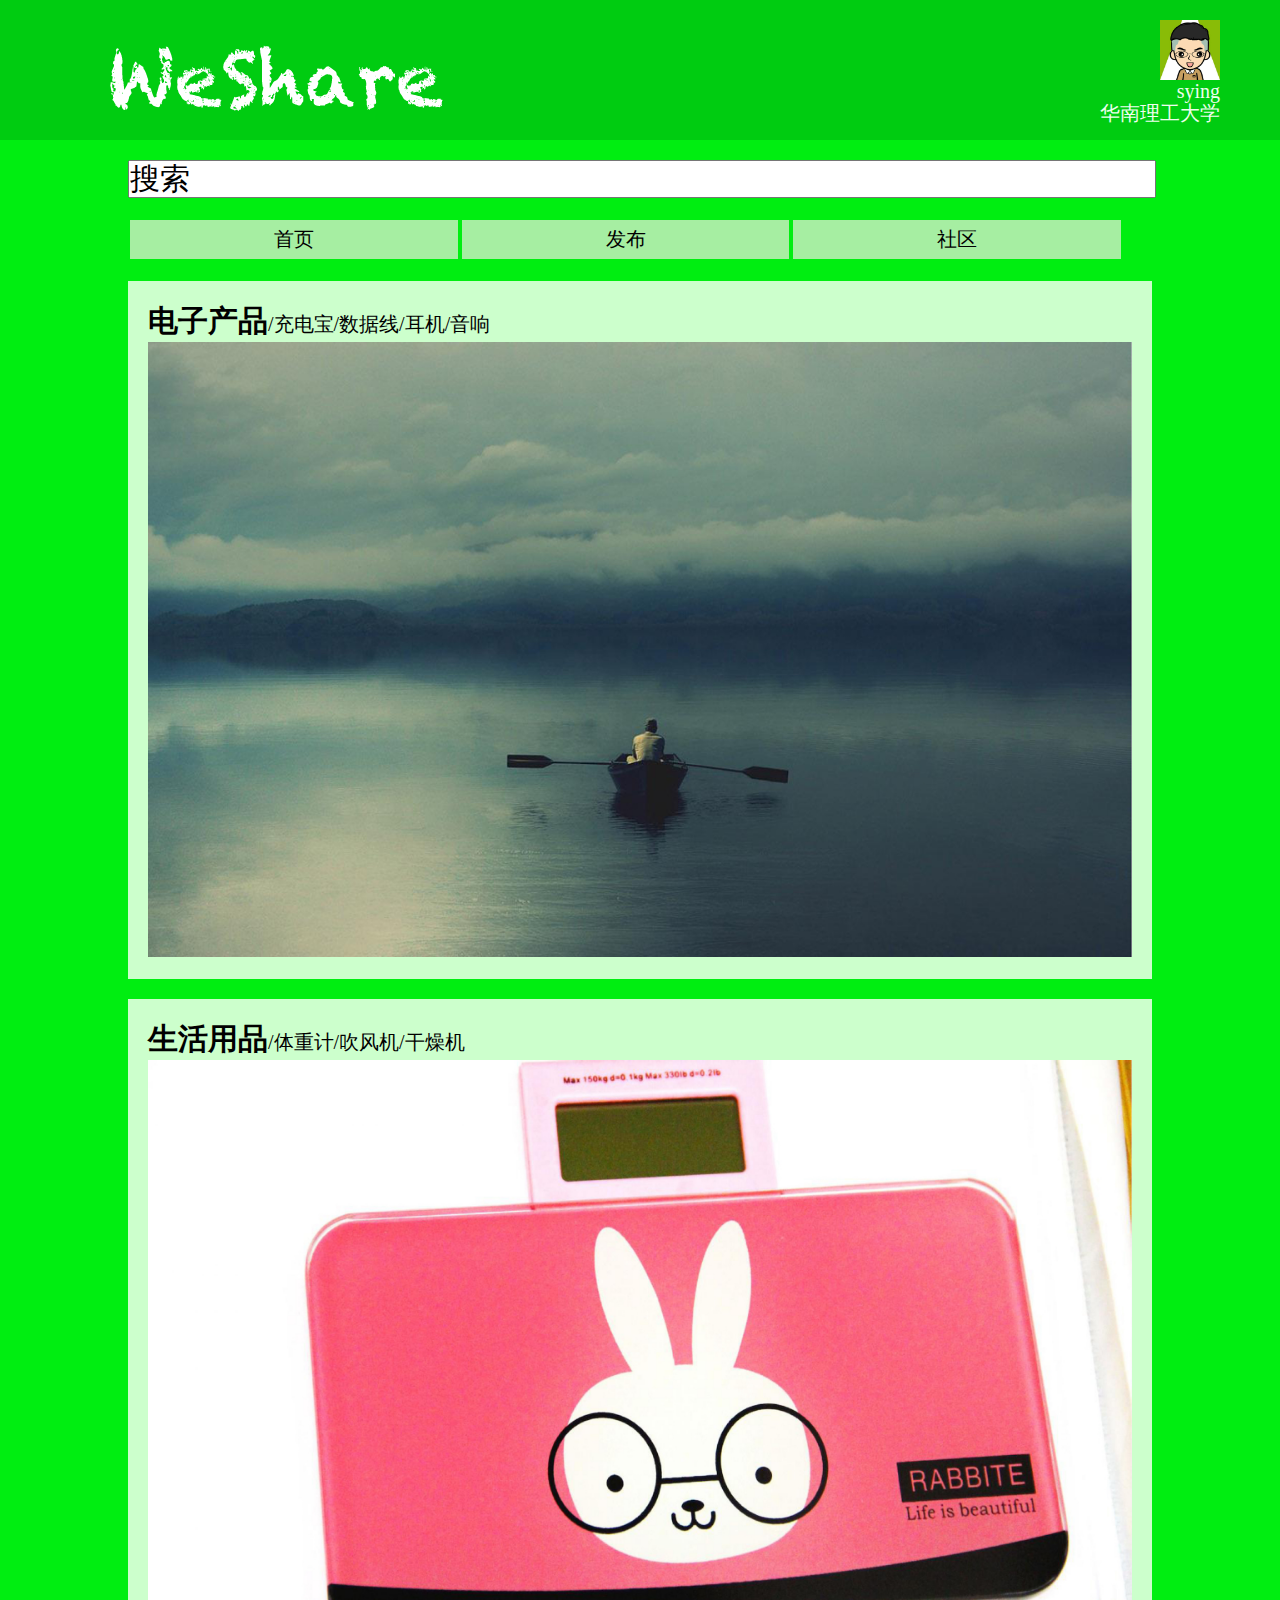
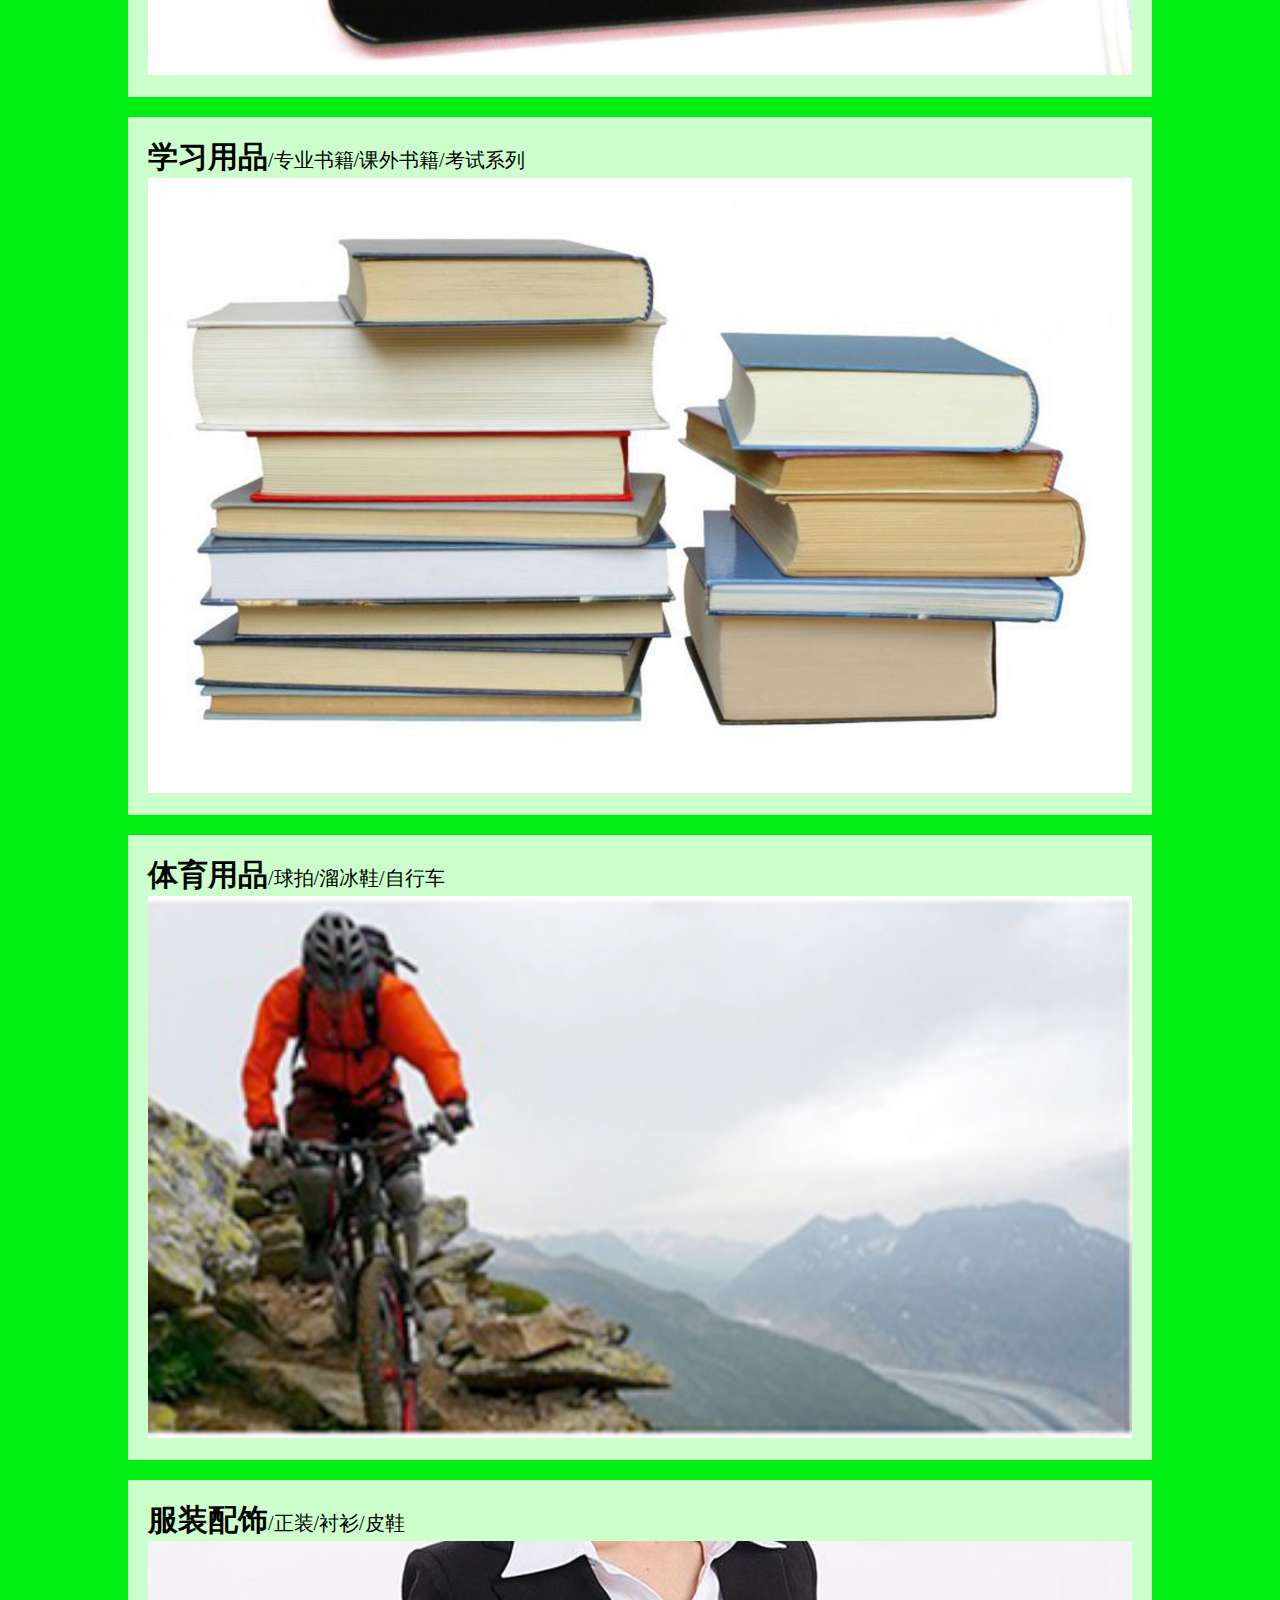
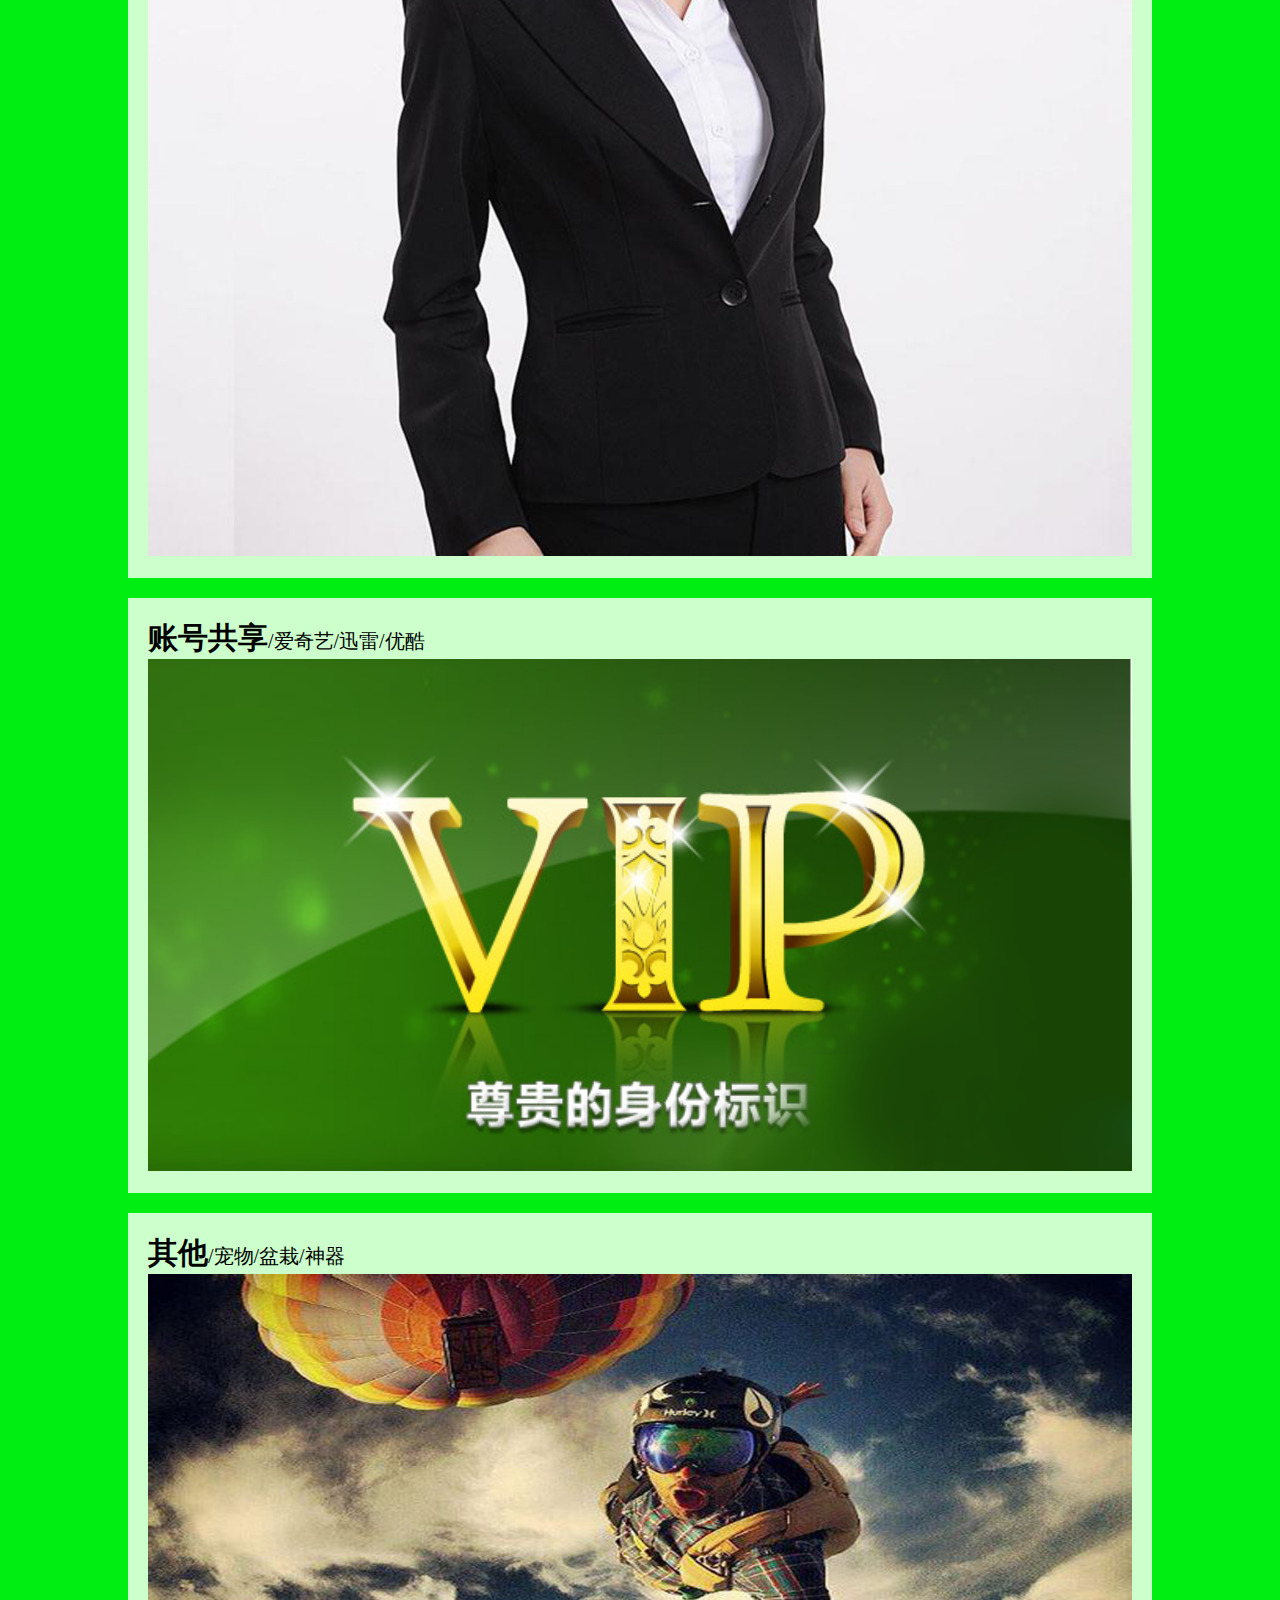
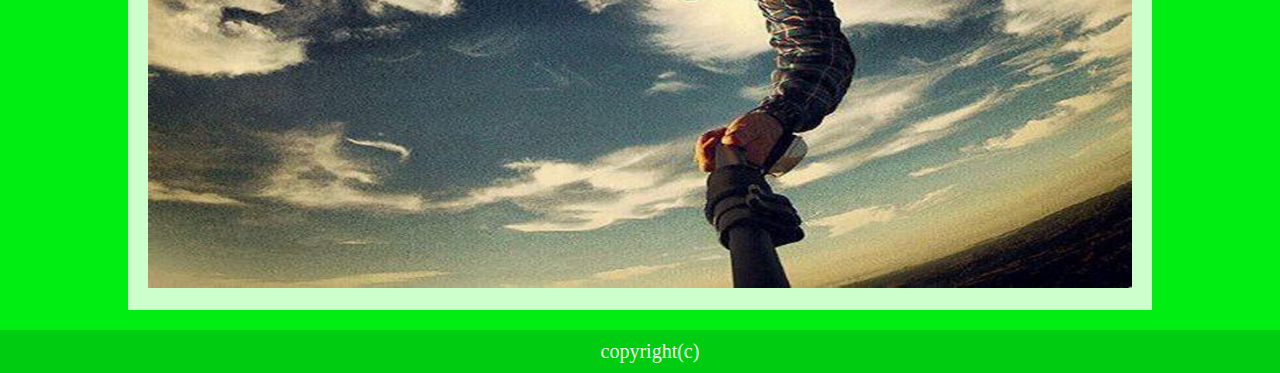
<file: index.html>
<!DOCTYPE html>
<html>

<head>
    <title>WeShare平台</title>
    <meta http-equiv="Content-Type" content="text/html; charset=UTF-8">
    <link rel="stylesheet" type="text/css" href="src/index.css">
    <script src="src/jquery.js" type="text/javascript"></script>
    <script src="index.js" type="text/javascript"></script>
    <script src="src/jquery.lazyload.js" type="text/javascript"></script>
    <!--     <script type="text/javascript">
    var oTab = document.getElementById('type');
    var oUl = oTab.getElementByTagName('ul')[0];
    var oLi = oUl.getElementByTagName('li');
    </script>
 -->
</head>

<body>
    <div id="wrap">
        <div id="header">
            <img id="topLogo" class="logo" src="src/logo.png" style="position: absolute;top: -20px;left: 50px">
            <img id="topUsrPic" src="src/userPic.jpg" class="usrPic">
            <p id="topUsrName" class="usrName topInfo">sying</p>
            <p id="topUsrSchool" class="usrSchool topInfo">华南理工大学</p>
        </div>
        <div id="body">
            <div id="bodyWrap">
                <div id="search">
                    <input type="text" id="searchInfo" value="搜索" />
                </div>
                <div id="type" class="inlineChoose">
                    <ul>
                        <li style="width: 32%">首页</li>
                        <li style="width: 32%">发布</li>
                        <li style="width: 32%">社区</li>
                    </ul>
                    <div style="clear:both;"></div>
                    <div id="homepage" class="">
                        <div class="objType" id="ElectronicItems">
                            <p><strong>电子产品</strong>/充电宝/数据线/耳机/音响</p>
                            <img src="src/homepage/ElectronicItems.jpg">
                        </div>
                        <div class="objType" id="DailyUseItems">
                            <p><strong>生活用品</strong>/体重计/吹风机/干燥机</p>
                            <img src="src/homepage/DailyUseItems.jpg">
                        </div>
                        <div class="objType" id="StudyItems">
                            <p><strong>学习用品</strong>/专业书籍/课外书籍/考试系列</p>
                            <img src="src/homepage/StudyItems.jpg">
                        </div>
                        <div class="objType" id="SportItems">
                            <p><strong>体育用品</strong>/球拍/溜冰鞋/自行车</p>
                            <img src="src/homepage/SportItems.jpg">
                        </div>
                        <div class="objType" id="ClothesItems">
                            <p><strong>服装配饰</strong>/正装/衬衫/皮鞋</p>
                            <img src="src/homepage/ClothesItems.jpg">
                        </div>
                        <div class="objType" id="AccountShareItems">
                            <p><strong>账号共享</strong>/爱奇艺/迅雷/优酷</p>
                            <img src="src/homepage/AccountShareItems.png">
                        </div>
                        <div class="objType" id="OtherItems">
                            <p><strong>其他</strong>/宠物/盆栽/神器</p>
                            <img src="src/homepage/OtherItems.jpg">
                        </div>
                    </div>
                    <div id="issue" class="hide">
                        <div id="iShare" class="issueWrap">
                            <p>iShare</p>
                            <p>物品名称</p>
                            <input type="text" />
                            <p>描&nbsp&nbsp&nbsp&nbsp&nbsp&nbsp&nbsp&nbsp述</p>
                            <input type="text" />
                            <p>价&nbsp&nbsp&nbsp&nbsp&nbsp&nbsp&nbsp&nbsp格</p>
                            <input type="text" />
                            <p>地&nbsp&nbsp&nbsp&nbsp&nbsp&nbsp&nbsp&nbsp址</p>
                            <input type="text" />
                            <p>留&nbsp&nbsp&nbsp&nbsp&nbsp&nbsp&nbsp&nbsp言</p>
                            <input type="text" />
                            <p>添加照片</p>
                            <div id="addPhoto" class="btn">
                                点击此处添加照片
                            </div>
                            <div id="submitShareInfo" class="btn">
                                提交
                            </div>
                        </div>
                        <div id="iWant" class="issueWrap">
                            <p>iWant</p>
                            <p>留&nbsp&nbsp&nbsp&nbsp&nbsp&nbsp&nbsp&nbsp言</p>
                            <input type="text" />
                            <div id="submitWantInfo" class="btn">
                                提交
                            </div>
                        </div>
                    </div>
                    <div id="social" class="hide">
                    </div>
                </div>
            </div>
        </div>
        <div id="btm">
            <p>copyright(c)</p>
        </div>
    </div>
</body>

</html>
</file>
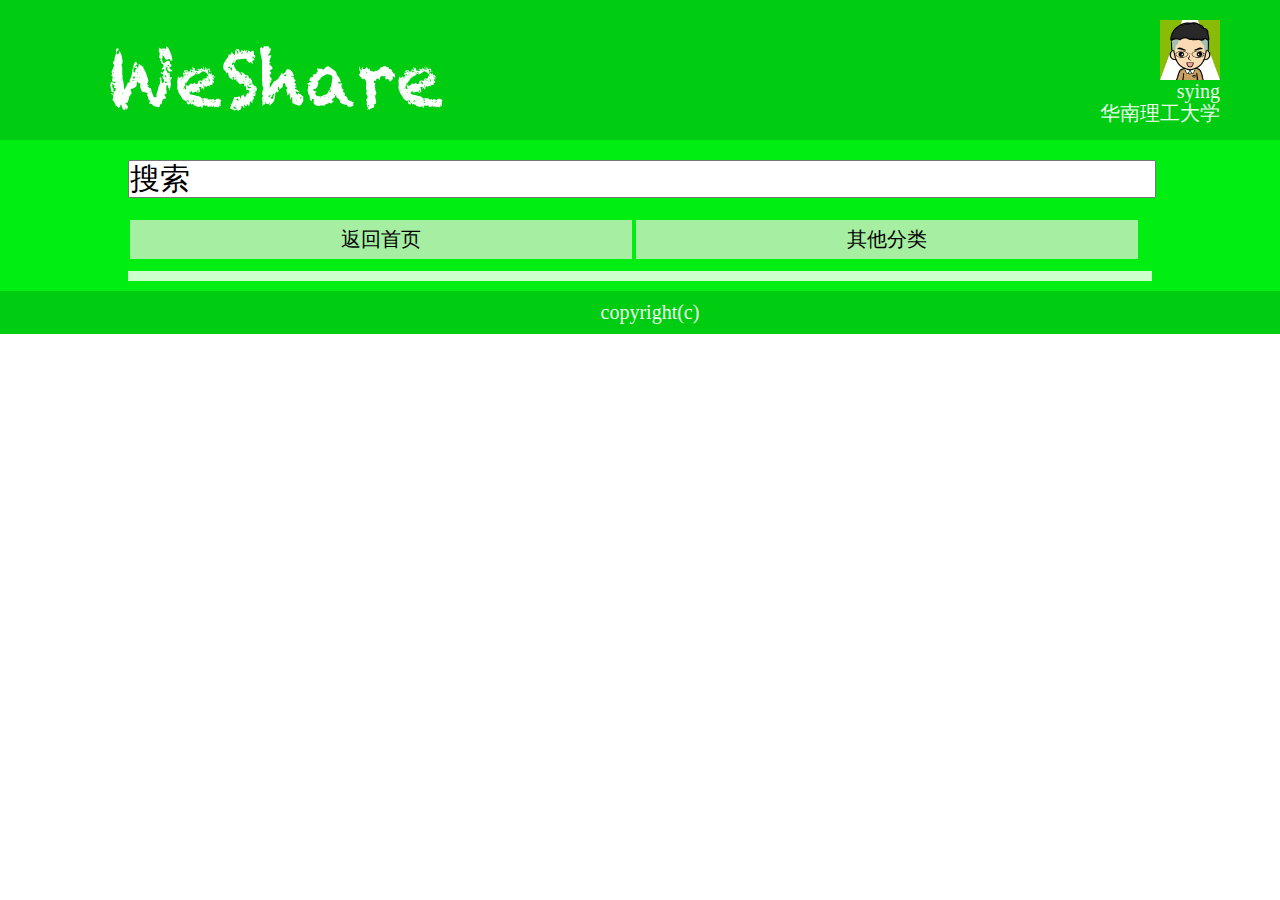
<file: items/show.html>
<!DOCTYPE html>
<html lang="en">

<head>
    <meta charset="UTF-8">
    <title>分类显示</title>
    <meta http-equiv="Content-Type" content="text/html; charset=UTF-8">
    <link rel="stylesheet" type="text/css" href="../src/index.css">
    <script src="../src/jquery.js" type="text/javascript"></script>
    <script src="show.js" type="text/javascript"></script>
    <script src="../src/jquery.lazyload.js" type="text/javascript"></script>
    <style type="text/css">
    #typeTitle {
        text-align: center;
        font-size: 30px;
        background: #cfc;
        margin: 10px 0px;
        padding: 5px 0px;
    }
    
    .item {
        background: #cfc;
        position: relative;
        padding: 20px;
        margin: 10px 10px;
        width: 40%;
        float: left;
    }
    
    .item .name {
        font-size: 30px;
    }
    
    .item .price {
        font-size: 20px
    }
    
    .item img {
        margin: 20px 0px;
        width: 100%;
        display: inline-block;
    }
    
    .item .detail,
    .address,
    .message {
        display: none;
    }
    </style>
</head>

<body>
    <div id="wrap">
        <div id="header">
            <img id="topLogo" class="logo" src="../src/logo.png" style="position: absolute;top: -20px;left: 50px">
            <img id="topUsrPic" src="../src/userPic.jpg" class="usrPic">
            <p id="topUsrName" class="usrName topInfo">sying</p>
            <p id="topUsrSchool" class="usrSchool topInfo">华南理工大学</p>
        </div>
        <div id="body">
            <div id="bodyWrap">
                <div id="search">
                    <input type="text" id="searchInfo" value="搜索" />
                </div>
                <div id="type" class="inlineChoose">
                    <ul>
                        <li style="width: 49%">返回首页</li>
                        <li style="width: 49%">其他分类</li>
                    </ul>
                    <div style="clear: both;"></div>
                </div>
                <div id="typeInfo" class="inlineChoose" style="margin: 10px 0px;display: none">
                    <!--                     <ul>
                        <li style="width: 32%">电子产品</li>
                        <li style="width: 32%">生活用品</li>
                        <li style="width: 32%">学习用品</li>
                        <div style="clear: both;"></div>
                    </ul>
                    <ul>
                        <li style="width: 32%">体育用品</li>
                        <li style="width: 32%">服装配饰</li>
                        <li style="width: 32%">其他</li>
                        <div style="clear: both;"></div>
                    </ul>
 -->
                </div>
                <div id="typeTitle"></div>
                <div class="item ElectronicItems">
                    <p class="name">小米充电宝</p>
                    <p class="price">￥1.00/天</p>
                    <img src="pics/ElectronicItems/item1.jpg">
                    <p class="detail"><strong>物品描述：</strong>功能较好，充电速度快，提供给急需用的同学，一天一元，时间越久的话价格可以适当便宜一些。</p>
                    <p class="address"><strong>地址：</strong>C11-203</p>
                    <p class="message"><strong>留言：</strong>注意安全使用</p>
                </div>
                <div class="item ElectronicItems">
                    <p class="name">佳能6D（单机）</p>
                    <p class="price">￥20.00/天</p>
                    <img src="pics/ElectronicItems/item2.jpg">
                    <p class="detail"><strong>物品描述：</strong>画质出众，性能高，2020万有效像素，DIGIC5+处理器，11点自动对焦感应器，WiFi功能，为摄影发烧友设计的准专业级</p>
                    <p class="address"><strong>地址：</strong>C12</p>
                    <p class="message"><strong>留言：</strong>鉴于相机价格比较贵，希望有使用经验的用户借用才可</p>
                </div>
                <div class="item ElectronicItems">
                    <p class="name">漫步者（EDIFIER）C2X</p>
                    <p class="price">￥20.00/天</p>
                    <img src="pics/ElectronicItems/item3.jpg">
                    <p class="detail"><strong>物品描述：</strong>外置功放，全木质音箱，黑色音质细腻柔和，外型较为精致、美观，放音声压级不太高，承受的功率相对较少，能与电视、游戏机等音源形成出色搭配</p>
                    <p class="address"><strong>地址：</strong>C7</p>
                    <p class="message"><strong>留言：</strong>无</p>
                </div>
                <div class="item DailyUseItems">
                    <p class="name">家用电子称</p>
                    <p class="price">￥1.00/天</p>
                    <img src="pics/DailyUseItems/item1.png">
                    <p class="detail"><strong>物品描述：</strong>钢化玻璃膜材质的液晶数字显示屏，新一代G传感器，技术测量精准，再也不担心自己的体重了！</p>
                    <p class="address"><strong>地址：</strong>C1-508</p>
                    <p class="message"><strong>留言：</strong>萌萌哒的小粉，主人千万要轻脚轻放哟~~</p>
                </div>
                <div class="item DailyUseItems">
                    <p class="name">家用吹风机</p>
                    <p class="price">￥1.00/天</p>
                    <img src="pics/DailyUseItems/item2.png">
                    <p class="detail"><strong>物品描述：</strong>飞科电吹风，高效率快速干发造型，可调节温度，风力强劲，不伤发</p>
                    <p class="address"><strong>地址：</strong>C6-223</p>
                    <p class="message"><strong>留言：</strong>用电要注意安全哟，手湿禁止触碰电吹风！</p>
                </div>
                <div class="item DailyUseItems">
                    <p class="name">户外睡袋</p>
                    <p class="price">￥5.00/天</p>
                    <img src="pics/DailyUseItems/item3.jpg">
                    <p class="detail"><strong>物品描述：</strong>户外高档型信封式睡袋，纯棉法兰绒棉料，保暖性好，让你一夜睡得安心舒适。</p>
                    <p class="address"><strong>地址：</strong>C3-502</p>
                    <p class="message"><strong>留言：</strong>请小心爱护睡袋哟，避免刮损破裂</p>
                </div>
                <div class="item StudyItems">
                    <p class="name">解忧杂货店 精装</p>
                    <p class="price">免费</p>
                    <img src="pics/StudyItems/item1.jpg">
                    <p class="detail"><strong>物品描述：</strong>日本作家东野圭吾的《解忧杂货店》，出版当年即获中央公论文艺奖。</p>
                    <p class="address"><strong>地址：</strong>C8</p>
                    <p class="message"><strong>留言：</strong>作品超越推理小说的范围，却比推理小说更加扣人心弦。书很好看，想跟爱看书的分享</p>
                </div>
                <div class="item SportItems">
                    <p class="name">山地自行车</p>
                    <p class="price">￥10.00/天</p>
                    <img src="pics/SportItems/item1.jpg">
                    <p class="detail"><strong>物品描述：</strong>永久27速自行车 锁死前叉/2培林花鼓/铝合金26寸山地车/建大轮胎/轴承中轴 乐途 黑绿色 27速</p>
                    <p class="address"><strong>地址：</strong>C7</p>
                    <p class="message"><strong>留言：</strong>还有其他骑行装备，可以私聊</p>
                </div>
                <div class="item SportItems">
                    <p class="name">海德 Head Speed 网球拍</p>
                    <p class="price">免费</p>
                    <img src="pics/SportItems/item2.jpg">
                    <p class="detail"><strong>物品描述：</strong>男女通用，初中级首选</p>
                    <p class="address"><strong>地址：</strong>C1</p>
                    <p class="message"><strong>留言：</strong>只要正确使用，欢迎借用</p>
                </div>
                <div class="item SportItems">
                    <p class="name">旱冰鞋</p>
                    <p class="price">￥10.00/天</p>
                    <img src="pics/SportItems/item3.jpg">
                    <p class="detail"><strong>物品描述：</strong>直排轮滑鞋高性能平花鞋，白黑</p>
                    <p class="address"><strong>地址：</strong>C5</p>
                    <p class="message"><strong>留言：</strong>无</p>
                </div>
                <div class="item ClothesItems">
                    <p class="name">女士正装</p>
                    <p class="price">￥8.00/天</p>
                    <img src="pics/ClothesItems/item1.png">
                    <p class="detail"><strong>物品描述：</strong>经典简约版的女士西装，毛料上乘，舒适紧身，155-162的妹子都适合哟</p>
                    <p class="address"><strong>地址：</strong>C2-305</p>
                    <p class="message"><strong>留言：</strong>缺正装的妹子们快看过来！</p>
                </div>
                <div class="item ClothesItems">
                    <p class="name">男士皮鞋</p>
                    <p class="price">￥5.00/天</p>
                    <img src="pics/ClothesItems/item2.png">
                    <p class="detail"><strong>物品描述：</strong>时尚简约皮鞋，一款百搭的鞋，可以帮助你在求职面试时脱颖而出！</p>
                    <p class="address"><strong>地址：</strong>C2-203</p>
                    <p class="message"><strong>留言：</strong>鞋码是42哟</p>
                </div>
                <div class="item AccountShareItems">
                    <p class="name">优酷账号共享</p>
                    <p class="price">￥2.00/天</p>
                    <img src="pics/AccountShareItems/item1.png">
                    <p class="detail"><strong>物品描述：</strong>想要VIP观影特权？找我要啊！</p>
                    <p class="address"><strong>地址：</strong>无</p>
                    <p class="message"><strong>留言：</strong>更多优质资源等着你！</p>
                </div>
                <div class="item AccountShareItems">
                    <p class="name">爱奇艺账号共享</p>
                    <p class="price">￥2.00/天</p>
                    <img src="pics/AccountShareItems/item2.jpg">
                    <p class="detail"><strong>物品描述：</strong>想追韩剧？这里有及时更新的韩剧资源，自制剧也是不错的哟！</p>
                    <p class="address"><strong>地址：</strong>无</p>
                    <p class="message"><strong>留言：</strong>还不快来勾搭欧巴？</p>
                </div>
                <div class="item OtherItems">
                    <p class="name">猫</p>
                    <p class="price">免费</p>
                    <img src="pics/OtherItems/item1.jpg">
                    <p class="detail"><strong>物品描述：</strong>在宿舍养的猫，很萌的一小只，由于宿舍近期要检查，欢迎喜欢猫咪的妹子，前来抱走调戏。</p>
                    <p class="address"><strong>地址：</strong>C11</p>
                    <p class="message"><strong>留言：</strong>会提供猫粮，只要偶尔跟她玩一玩就ok</p>
                </div>
                <div class="item OtherItems">
                    <p class="name">瘦脸神器</p>
                    <p class="price">￥5.00/天</p>
                    <img src="pics/OtherItems/item2.png">
                    <p class="detail"><strong>物品描述：</strong>瘦脸按摩器，黄金电动提升美容棒</p>
                    <p class="address"><strong>地址：</strong></p>
                    <p class="message"><strong>留言：</strong>想要美容的妹子可以试试，真的是很舒服，煲剧的时候用一下泡脚的时候用一下涂完护肤品用一下，效果还不错</p>
                </div>
                <div style="clear: both;"></div>
            </div>
            <div id="btm">
                <p>copyright(c)</p>
            </div>
        </div>
    </div>
</body>

</html>
</file>
<file: src/index.css>
* {
    margin: 0px;
    padding: 0px;
    font-size: 20px;
}

.hide {
    display: none;
}

.btn {
    display: block;
    background: #fff;
    padding: 5px;
    text-align: center;
}

#wrap {
    width: 100%;
    background: #0e1
}

#header {
    width: 100%;
    height: 140px;
    background: #0c1;
    position: relative;
}

#topLogo {
    display: block;
}

.usrPic {
    width: 60px;
}

.topInfo {
    position: absolute;
    display: block;
    right: 60px;
    color: #efe;
}

#topUsrPic {
    position: absolute;
    right: 60px;
    top: 20px;
}

#topUsrName {
    top: 80px;
}

#topUsrSchool {
    top: 100px;
}

#body {
    width: 100%;
}

#bodyWrap {
    width: 80%;
    margin: auto;
}

#search {
    position: relative;
    margin: 20px 0px;
}

#searchInfo {
    display: block;
    margin: 10px auto;
    padding: 10px auto;
    width: 100%;
    font-size: 30px;
}

.inlineChoose li {
    display: inline-block;
    margin: 2px 2px 2px 2px;
    padding: 6px 0px;
    text-align: center;
    background: #A6EEA2;
    float: left
}

#homepage {
    margin: 20px 0px 20px 0px;
}

.objType {
    margin: 15px 0px 20px 0px;
    padding: 20px;
    background: #cfc;
    font-size: 0.5em;
}

.objType strong {
    font-size: 30px;
}

.objType img {
    width: 100%;
}

#issue {
    margin: 20px 0px 20px 0px;
    color: #575;
}

#issue p {
    margin: 5px;
}

#issue input {
    width: 100%;
    margin: 0px 0px 10px 0px;
}

#iShare {
    padding: 20px 0px 0px;
    background:
}

.issueWrap p:first-child {
    font-size: 50px;
}

#iWant {
    padding: 20px 0px;
    background:
}

#submitShareInfo {
    margin: 20px 0px;
}

#btm {
    width: 100%;
    padding: 10px;
    background: #0c1;
    text-align: center;
    color: #efe;
}
</file>
